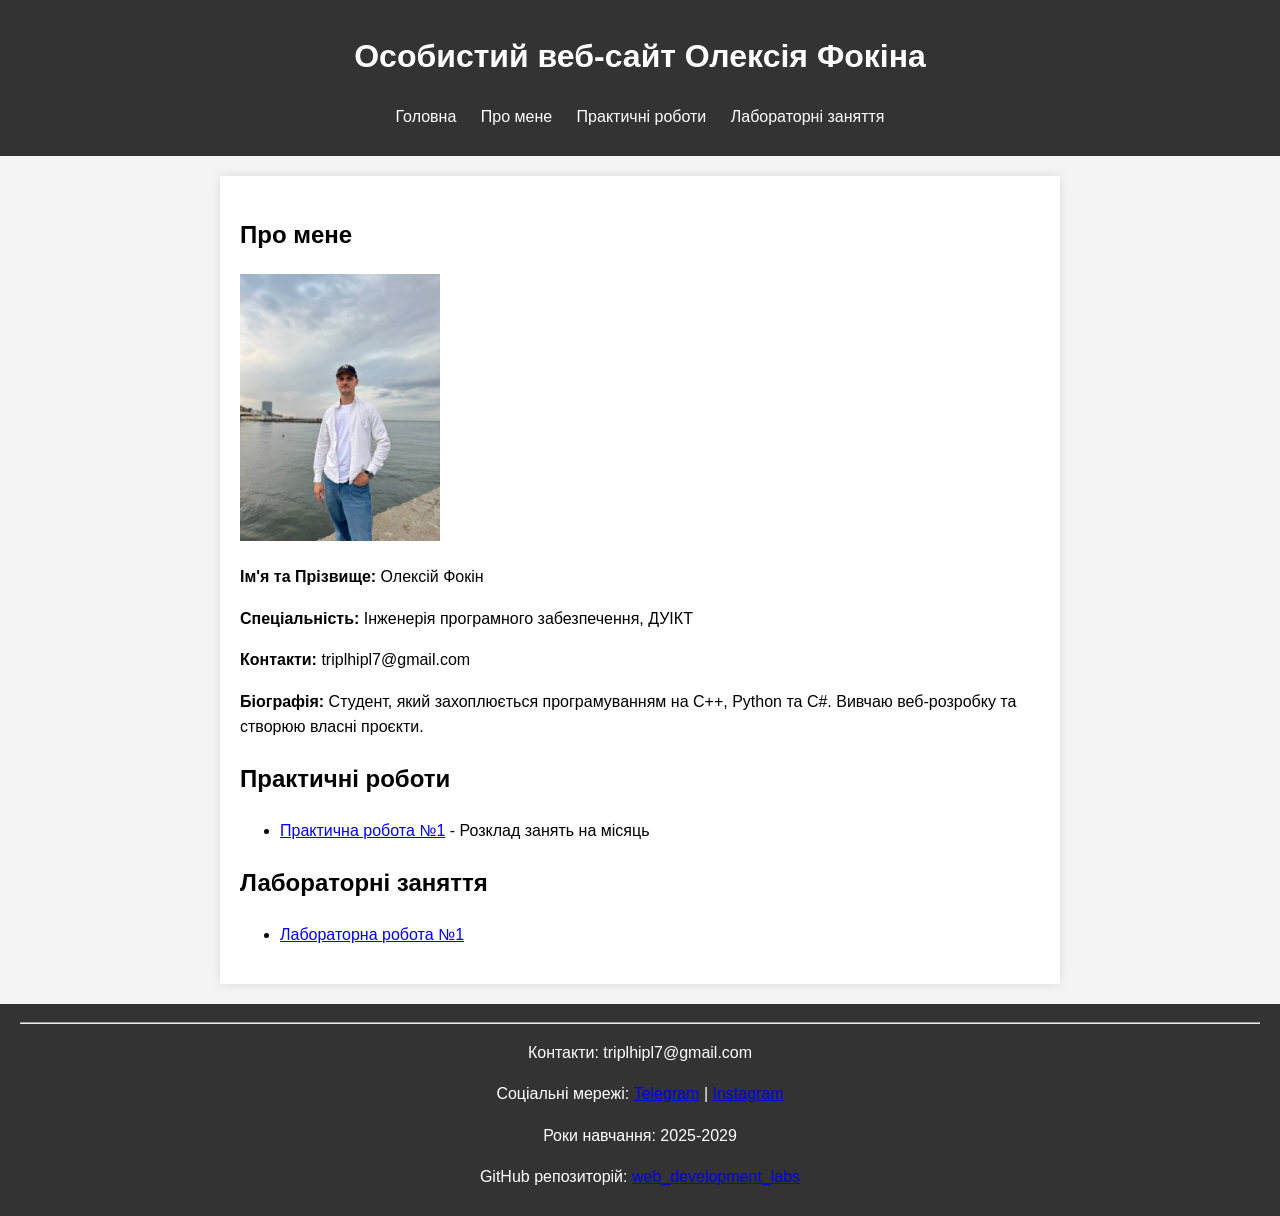
<file: index.html>
<!DOCTYPE html>
<html lang="uk">
<head>
    <meta charset="UTF-8">
    <meta name="viewport" content="width=device-width, initial-scale=1.0">
    <title>Особистий веб-сайт Олексія Фокіна</title>
    <!-- Підключення CSS стилів  -->
    <link rel="stylesheet" href="css/style.css">
</head>
<body>
    <header>
        <h1>Особистий веб-сайт Олексія Фокіна</h1>
        <nav>
            <ul>
                <li><a href="index.html">Головна</a></li>
                <li><a href="#about">Про мене</a></li>
                <li><a href="#practices">Практичні роботи</a></li>
                <li><a href="lab1.html">Лабораторні заняття</a></li>
            </ul>
        </nav>
    </header>

    <main>
        <section id="about">
            <h2>Про мене</h2>
            <img src="images/photo.jpg" alt="Фото Олексія Фокіна" width="200">
            <p><strong>Ім'я та Прізвище:</strong> Олексій Фокін</p>
            <p><strong>Спеціальність:</strong> Інженерія програмного забезпечення, ДУІКТ</p>
            <p><strong>Контакти:</strong> triplhipl7@gmail.com</p>
            <p><strong>Біографія:</strong> Студент, який захоплюється програмуванням на C++, Python та C#. Вивчаю веб-розробку та створюю власні проєкти.</p>
        </section>

        <section id="practices">
            <h2>Практичні роботи</h2>
            <ul>
                <!-- Посилання веде у папку practices -->
                <li><a href="practices/practice1.html">Практична робота №1</a> - Розклад занять на місяць</li>
            </ul>
        </section>

        <section id="labs">
            <h2>Лабораторні заняття</h2>
            <ul>
                <!-- Посилання на лабораторну-->
               <li><a href="lab1.html">Лабораторна робота №1</a></li>
            </ul>
        </section>
    </main>

    <footer>
        <hr>
        <p>Контакти: triplhipl7@gmail.com</p>
        <p>Соціальні мережі: <a href="#">Telegram</a> | <a href="#">Instagram</a></p>
        <p>Роки навчання: 2025-2029</p>
        <p>GitHub репозиторій: <a href="https://github.com/triplhipl7-coder/web_development_labs">web_development_labs</a></p>
    </footer>
</body>
</html>
</file>
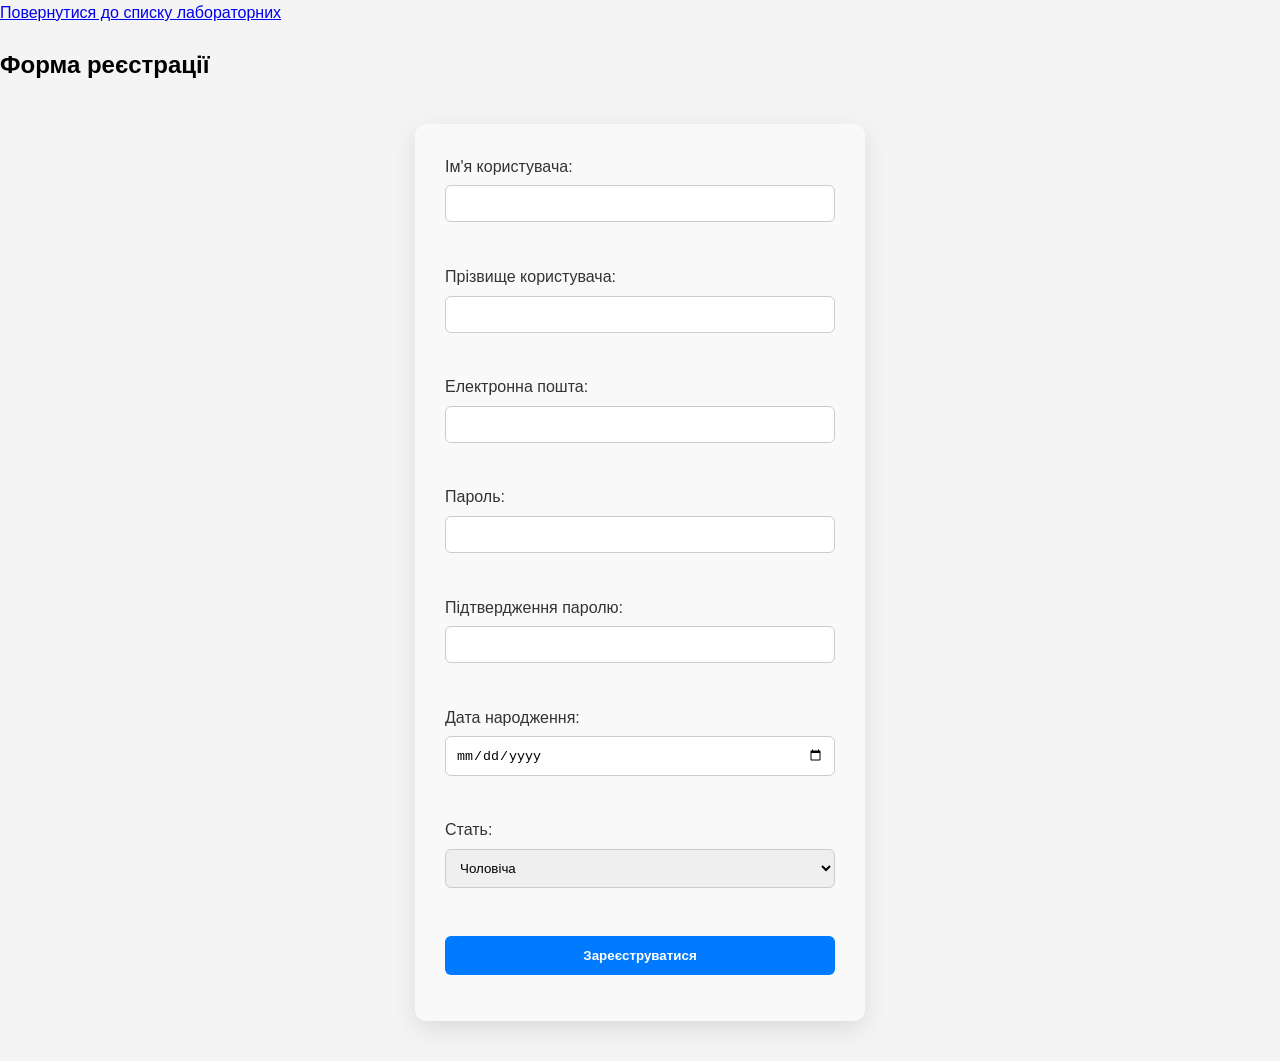
<file: lab1.html>
<!DOCTYPE html>
<html lang="uk">
<head>
  <meta charset="utf-8">
  <title>Лабораторна робота №1</title>
  <link rel="stylesheet" href="css/style.css">
</head>
<body>
    <!-- Посилання назад на головну сторінку для зручності -->
    <a href="index.html">Повернутися до списку лабораторних</a>
    
    <h2>Форма реєстрації</h2>

    <!-- Форма. Атрибут action вказує куди відправляти дані -->
    <form action="https://webhook.site/0a30fb50-c199-40d0-834d-5a5d988ddd25" method="POST">
        <!-- Поле: Ім'я (обов'язкове) -->
        <div>
            <label for="firstName">Ім'я користувача:</label><br>
            <input type="text" id="firstName" name="first_name" required>
        </div>
        <br>

        <!-- Поле: Прізвище (обов'язкове) -->
        <div>
            <label for="lastName">Прізвище користувача:</label><br>
            <input type="text" id="lastName" name="last_name" required>
        </div>
        <br>

        <!-- Поле: Email (обов'язкове) -->
        <div>
            <label for="userEmail">Електронна пошта:</label><br>
            <input type="email" id="userEmail" name="email" required>
        </div>
        <br>

        <!-- Поле: Пароль (обов'язкове) -->
        <div>
            <label for="userPassword">Пароль:</label><br>
            <input type="password" id="userPassword" name="password" required>
        </div>
        <br>

        <!-- Поле: Підтвердження паролю -->
        <div>
            <label for="confirmPassword">Підтвердження паролю:</label><br>
            <input type="password" id="confirmPassword" name="password_confirmation">
        </div>
        <br>

        <!-- Додаткове поле 1: Дата народження -->
        <div>
            <label for="birthDate">Дата народження:</label><br>
            <input type="date" id="birthDate" name="birth_date">
        </div>
        <br>

        <!-- Додаткове поле 2: Стать -->
        <div>
            <label for="userGender">Стать:</label><br>
            <select id="userGender" name="gender">
                <option value="male">Чоловіча</option>
                <option value="female">Жіноча</option>
                <option value="other">Інше</option>
            </select>
        </div>
        <br>

        <!-- Кнопка відправки -->
        <div>
            <input type="submit" value="Зареєструватися">
        </div>

    </form>

</body>
</html>
</file>
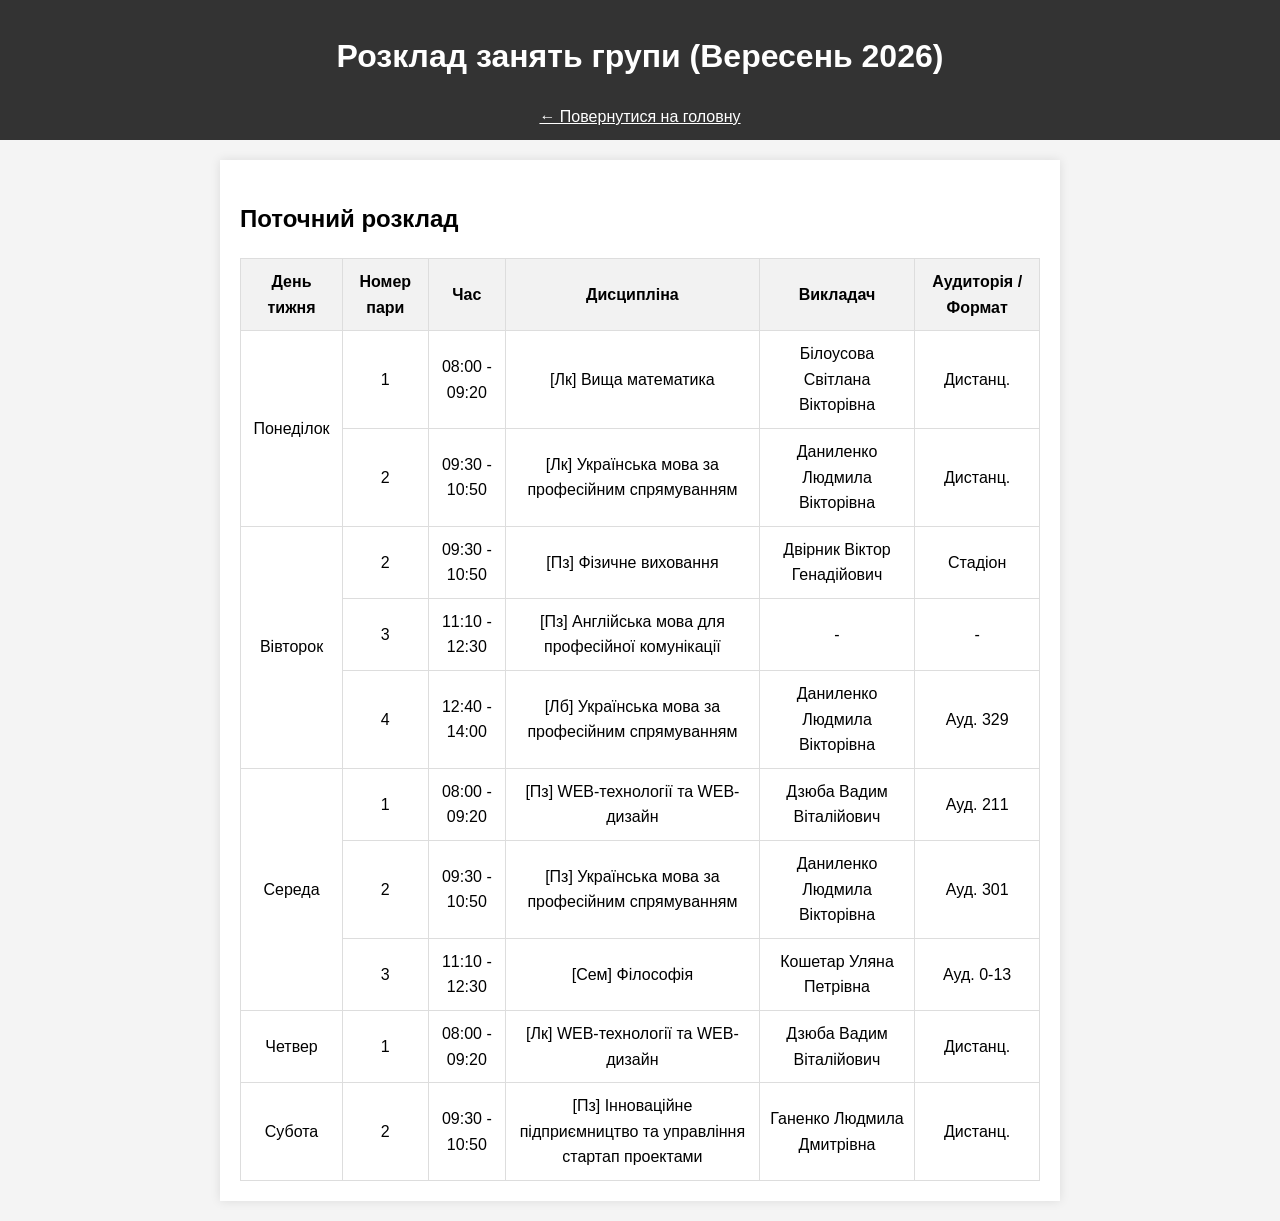
<file: practices/practice1.html>
<!DOCTYPE html>
<html lang="uk">
<head>
    <meta charset="UTF-8">
    <meta name="viewport" content="width=device-width, initial-scale=1.0">
    <title>Практична робота №1 - Розклад</title>
    <link rel="stylesheet" href="../css/style.css">
</head>
<body>
    <header>
        <h1>Розклад занять групи (Вересень 2026)</h1>
        <a href="../index.html" style="color: white;">← Повернутися на головну</a>
    </header>

    <main>
        <h2>Поточний розклад</h2>
        <table>
            <thead>
                <tr>
                    <th>День тижня</th>
                    <th>Номер пари</th>
                    <th>Час</th>
                    <th>Дисципліна</th>
                    <th>Викладач</th>
                    <th>Аудиторія / Формат</th>
                </tr>
            </thead>
            <tbody>
                <!-- Понеділок (14.09) -->
                <tr>
                    <td rowspan="2">Понеділок</td>
                    <td>1</td>
                    <td>08:00 - 09:20</td>
                    <td>[Лк] Вища математика</td>
                    <td>Білоусова Світлана Вікторівна</td>
                    <td>Дистанц.</td>
                </tr>
                <tr>
                    <td>2</td>
                    <td>09:30 - 10:50</td>
                    <td>[Лк] Українська мова за професійним спрямуванням</td>
                    <td>Даниленко Людмила Вікторівна</td>
                    <td>Дистанц.</td>
                </tr>

                <!-- Вівторок (15.09) -->
                <tr>
                    <td rowspan="3">Вівторок</td>
                    <td>2</td>
                    <td>09:30 - 10:50</td>
                    <td>[Пз] Фізичне виховання</td>
                    <td>Двірник Віктор Генадійович</td>
                    <td>Стадіон</td>
                </tr>
                <tr>
                    <td>3</td>
                    <td>11:10 - 12:30</td>
                    <td>[Пз] Англійська мова для професійної комунікації</td>
                    <td>-</td>
                    <td>-</td>
                </tr>
                <tr>
                    <td>4</td>
                    <td>12:40 - 14:00</td>
                    <td>[Лб] Українська мова за професійним спрямуванням</td>
                    <td>Даниленко Людмила Вікторівна</td>
                    <td>Ауд. 329</td>
                </tr>

                <!-- Середа (16.09) -->
                <tr>
                    <td rowspan="3">Середа</td>
                    <td>1</td>
                    <td>08:00 - 09:20</td>
                    <td>[Пз] WEB-технології та WEB-дизайн</td>
                    <td>Дзюба Вадим Віталійович</td>
                    <td>Ауд. 211</td>
                </tr>
                <tr>
                    <td>2</td>
                    <td>09:30 - 10:50</td>
                    <td>[Пз] Українська мова за професійним спрямуванням</td>
                    <td>Даниленко Людмила Вікторівна</td>
                    <td>Ауд. 301</td>
                </tr>
                <tr>
                    <td>3</td>
                    <td>11:10 - 12:30</td>
                    <td>[Сем] Філософія</td>
                    <td>Кошетар Уляна Петрівна</td>
                    <td>Ауд. 0-13</td>
                </tr>

                <!-- Четвер (17.09) -->
                <tr>
                    <td>Четвер</td>
                    <td>1</td>
                    <td>08:00 - 09:20</td>
                    <td>[Лк] WEB-технології та WEB-дизайн</td>
                    <td>Дзюба Вадим Віталійович</td>
                    <td>Дистанц.</td>
                </tr>

                <!-- Субота (19.09) -->
                <tr>
                    <td>Субота</td>
                    <td>2</td>
                    <td>09:30 - 10:50</td>
                    <td>[Пз] Інноваційне підприємництво та управління стартап проектами</td>
                    <td>Ганенко Людмила Дмитрівна</td>
                    <td>Дистанц.</td>
                </tr>
            </tbody>
        </table>
    </main>
</body>
</html>
</file>
<file: css/style.css>
body {
    font-family: Arial, sans-serif;
    line-height: 1.6;
    margin: 0;
    padding: 0;
    background-color: #f4f4f4;
}

header, footer {
    background-color: #333;
    color: #fff;
    padding: 10px 20px;
    text-align: center;
}

header nav ul {
    list-style: none;
    padding: 0;
}

header nav ul li {
    display: inline;
    margin: 0 10px;
}

header nav ul li a {
    color: #fff;
    text-decoration: none;
}

main {
    padding: 20px;
    background-color: #fff;
    margin: 20px auto;
    max-width: 800px;
    box-shadow: 0 0 10px rgba(0,0,0,0.1);
}

table {
    width: 100%;
    border-collapse: collapse;
    margin-top: 20px;
}

table, th, td {
    border: 1px solid #ddd;
}

th, td {
    padding: 10px;
    text-align: center;
}

th {
    background-color: #f2f2f2;
}
/* Стилізація форми з лабораторної роботи №1 (Практична №2) */
form {
    background-color: #f9f9f9;
    color: #333333;
    width: 100%;
    max-width: 450px;
    padding: 30px;
    border-radius: 12px;
    box-shadow: 0 8px 24px rgba(0, 0, 0, 0.1);
    position: relative;
    margin: 40px auto;
    box-sizing: border-box;
}

form input, form select, form textarea {
    width: 100%;
    padding: 10px;
    margin-top: 6px;
    margin-bottom: 16px;
    border: 1px solid #ccc;
    border-radius: 6px;
    box-sizing: border-box;
}

form button, form input[type="submit"] {
    background-color: #007bff;
    color: white;
    border: none;
    padding: 12px;
    border-radius: 6px;
    cursor: pointer;
    font-weight: bold;
    width: 100%;
}

form button:hover, form input[type="submit"]:hover {
    background-color: #0056b3;
}
</file>
